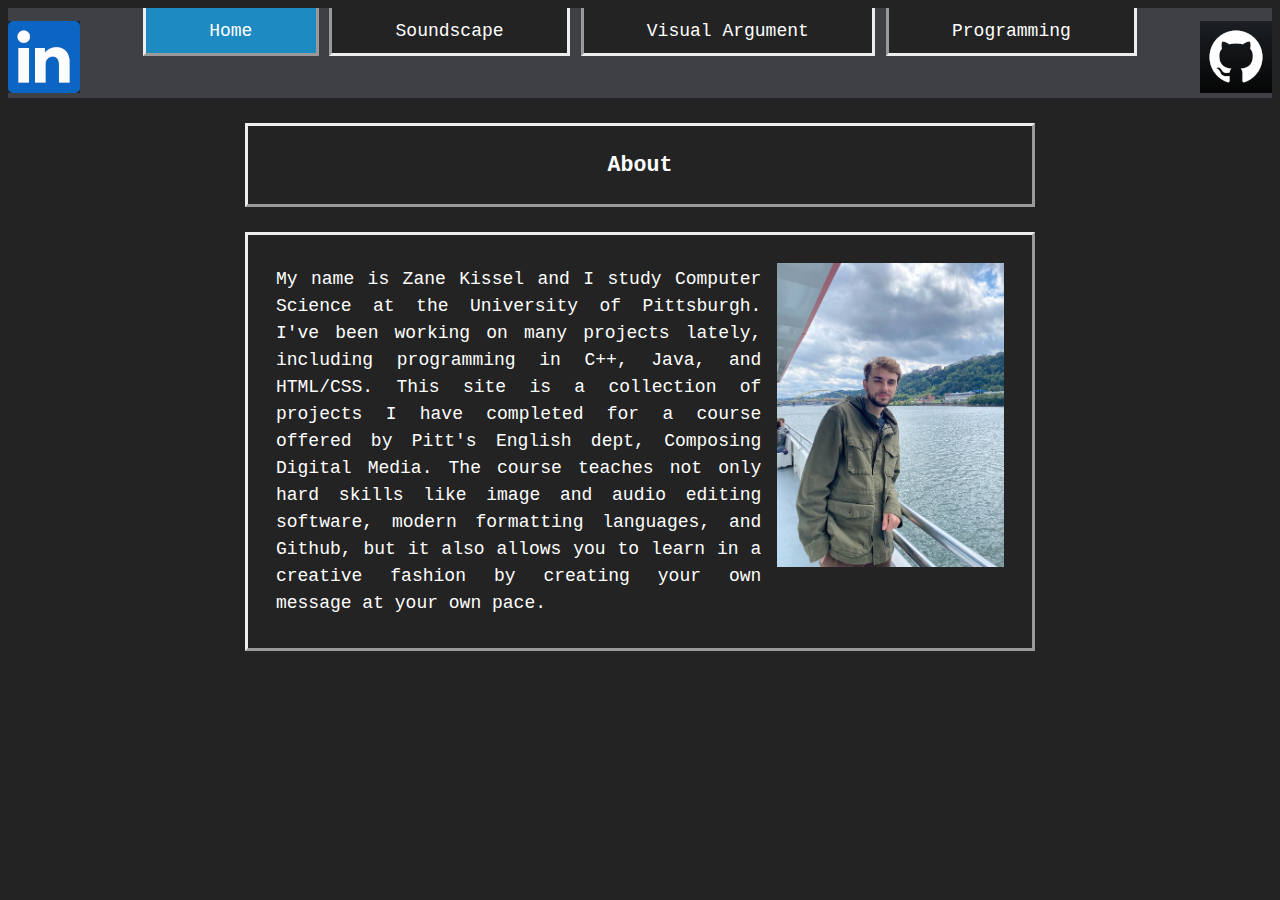
<file: web-portfolio/index.html>
<!DOCTYPE html>
<html lang="en-US">
    <head>
        <meta charset="UTF-8">
        <meta name="description" content="Website portfolio for ENGCMP0610">
        <meta name="keywords" content="Audacity, GIMP, HTML, CSS, Digital, Media">
        <meta name="author" content="Zane Kissel">
        <title>Digital Media Portfolio</title>
        <link rel="stylesheet" type="text/css" href="css/styles.css">
    </head>

    <body>
        <div class="navbar">
            <a class="linkedin" href="https://www.linkedin.com/in/zane-kissel-00213a257/"><img src="img/linkedin.png"></a>
            <a class="active" href="index.html">Home</a>
            <a href="soundscape.html">Soundscape</a>
            <a href="visualarg.html">Visual Argument</a>
            <a href="programming.html">Programming</a>
            <a class="github" href="http://github.com/zekissel/"><img src="img/github.png"></a>
        </div>

        <div class="main">

            <h1>About</h1>
            
        </div>

        <div class="main">

            <div class="profile">

                <img src="img/on_boat.jpg">

            </div>

            <p>
                My name is Zane Kissel and I study Computer Science at the University of Pittsburgh.
                I've been working on many projects lately, including programming in C++, Java, and HTML/CSS.
                This site is a collection of projects I have completed for a course offered by Pitt's English dept, Composing Digital Media.
                The course teaches not only hard skills like image and audio editing software, modern formatting languages, and Github, 
                but it also allows you to learn in a creative fashion by creating your own message at your own pace.
            </p>
            
            
        </div>


    </body>
</html>
</file>
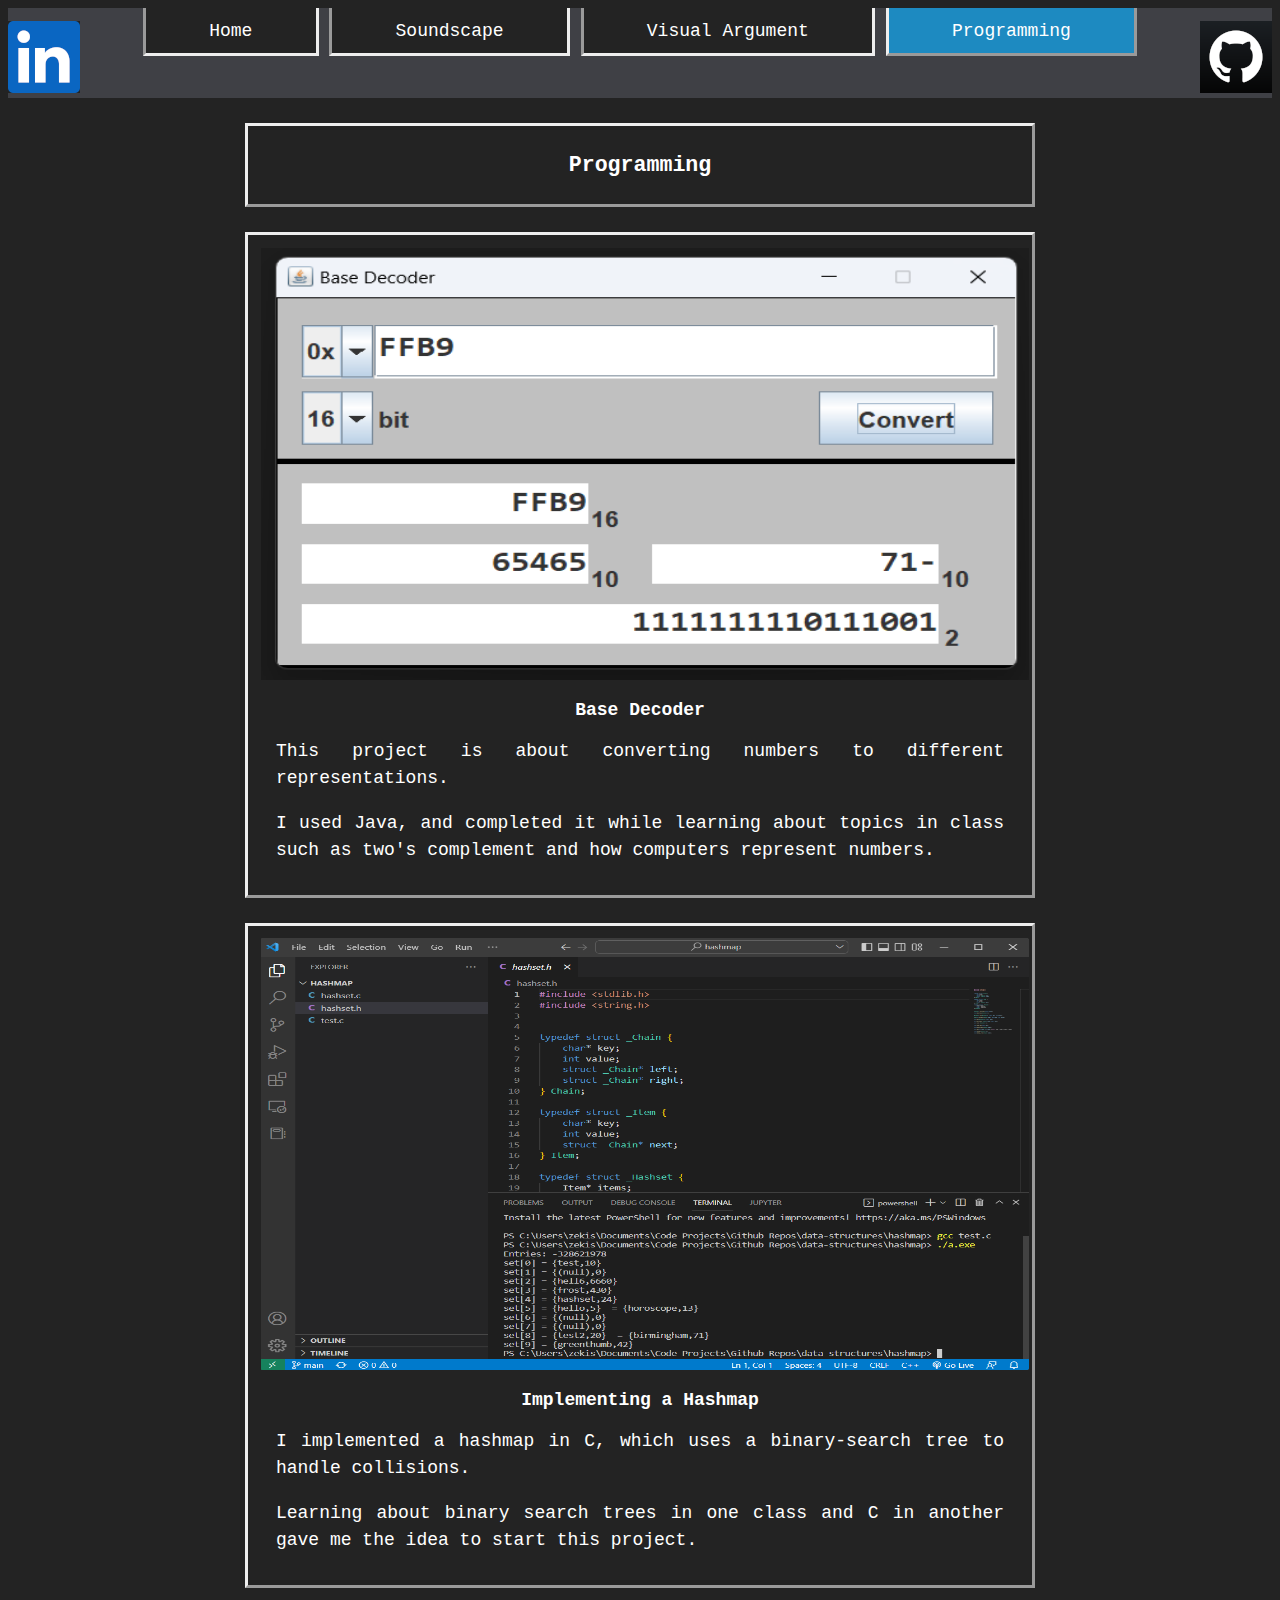
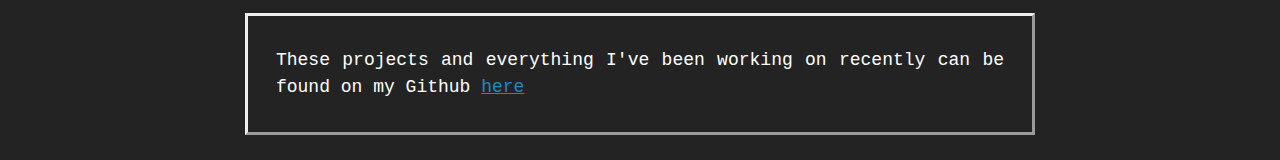
<file: web-portfolio/programming.html>
<!DOCTYPE html>
<html lang="en-US">
    <head>
        <meta charset="UTF-8">
        <meta name="description" content="Website portfolio for ENGCMP0610">
        <meta name="keywords" content="Audacity, GIMP, HTML, CSS, Digital, Media">
        <meta name="author" content="Zane Kissel">
        <title>Digital Media Portfolio - Programming</title>
        <link rel="stylesheet" type="text/css" href="css/styles.css">
    </head>

    <body>
        <div class="navbar">
            <a class="linkedin" href="https://www.linkedin.com/in/zane-kissel-00213a257/"><img src="img/linkedin.png"></a>
            <a href="index.html">Home</a>
            <a href="soundscape.html">Soundscape</a>
            <a href="visualarg.html">Visual Argument</a>
            <a class="active" href="programming.html">Programming</a>
            <a class="github" href="http://github.com/zekissel/"><img src="img/github.png"></a>
        </div>

        <div class="main">

            <h1>Programming</h1>
            
        </div>

        <div class="main">
            <img src="img/decoder-pic.png" width="768" height="432">

            <h2>Base Decoder</h2>

            <p>This project is about converting numbers to different representations.</p>
            <p>I used Java, and completed it while learning about topics in class such as two's complement and how computers represent numbers.</p>
        </div>

        <div class="main">
            <img src="img/hashset-pic.png" width="768" height="432">

            <h2>Implementing a Hashmap</h2>

            <p>I implemented a hashmap in C, which uses a binary-search tree to handle collisions.</p>
            <p>Learning about binary search trees in one class and C in another gave me the idea to start this project.</p>
        </div>

        <div class="main">
            <p>These projects and everything I've been working on recently can be found on my Github <a class="link" href="https://github.com/zekissel?tab=repositories">here</a></p>
        </div>
    </body>
</html>
</file>
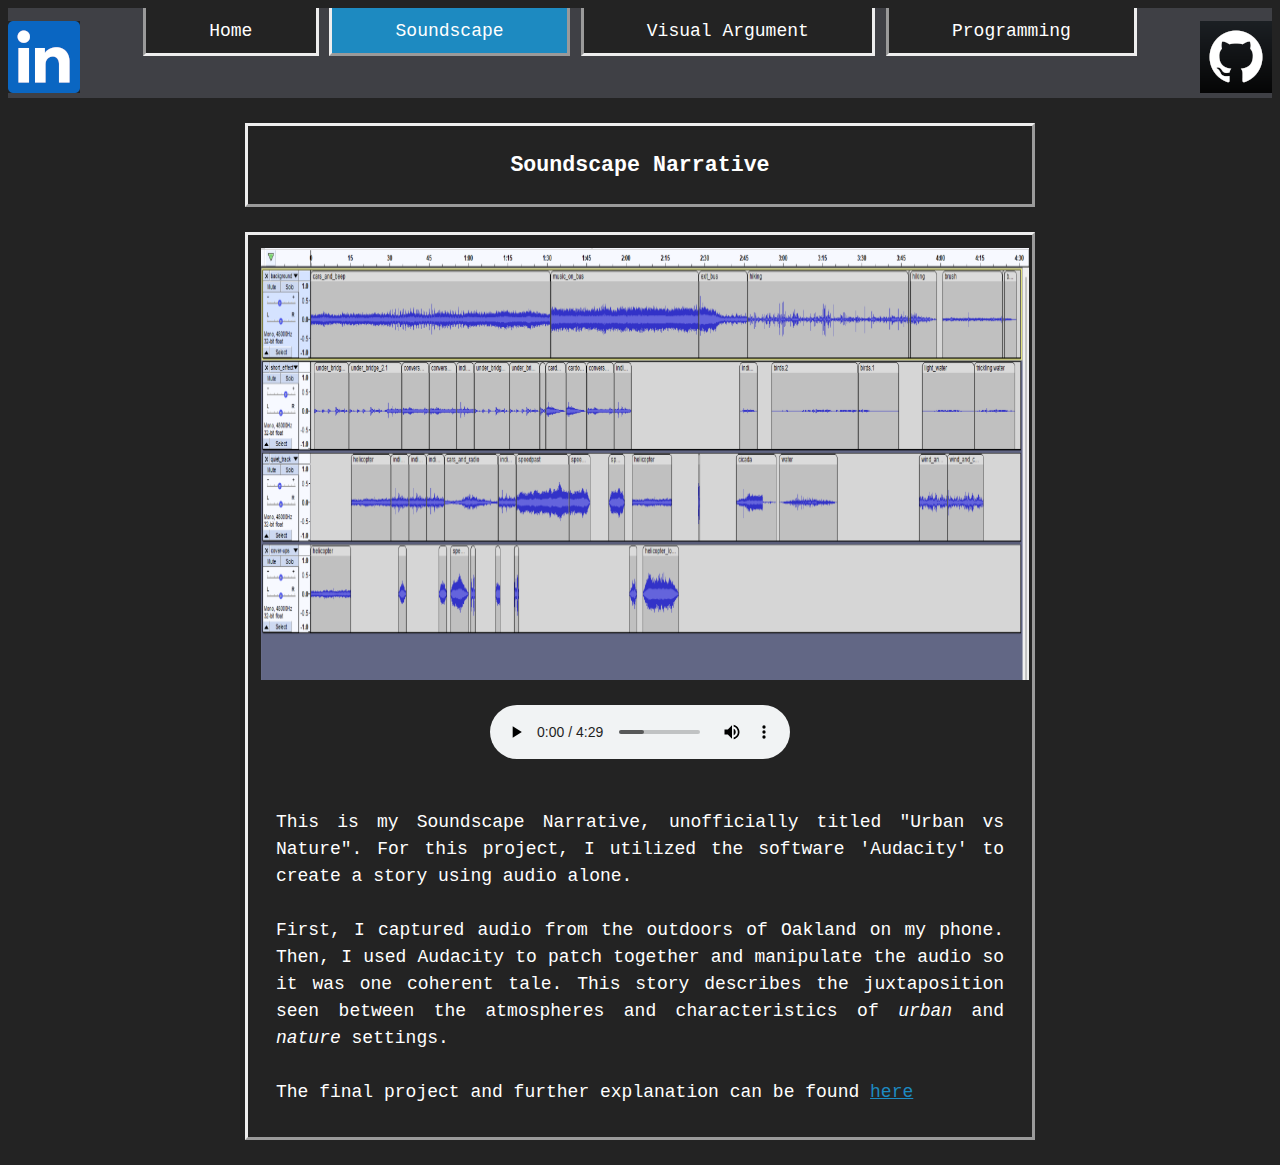
<file: web-portfolio/soundscape.html>
<!DOCTYPE html>
<html lang="en-US">
    <head>
        <meta charset="UTF-8">
        <meta name="description" content="Website portfolio for ENGCMP0610">
        <meta name="keywords" content="Audacity, GIMP, HTML, CSS, Digital, Media">
        <meta name="author" content="Zane Kissel">
        <title>Digital Media Portfolio - Soundscape</title>
        <link rel="stylesheet" type="text/css" href="css/styles.css">
    </head>

    <body>
        <div class="navbar">
            <a class="linkedin" href="https://www.linkedin.com/in/zane-kissel-00213a257/"><img src="img/linkedin.png"></a>
            <a href="index.html">Home</a>
            <a class="active" href="soundscape.html">Soundscape</a>
            <a href="visualarg.html">Visual Argument</a>
            <a href="programming.html">Programming</a>
            <a class="github" href="http://github.com/zekissel/"><img src="img/github.png"></a>
        </div>

        <div class="main">

            <h1>Soundscape Narrative</h1>
            
        </div>

        <div class="main">
            <img src="img/soundscape-pic.png" width="768" height="432">

            <br><br>
            <audio controls>
                <source src="audio/soundscape-final.mp3" type="audio/mpeg">
                Your browser does not support the audio element.
            </audio>

            <p>
                <br>
                This is my Soundscape Narrative, unofficially titled "Urban vs Nature".
                For this project, I utilized the software 'Audacity' to create a story using audio alone.
                <br><br>
                First, I captured audio from the outdoors of Oakland on my phone.
                Then, I used Audacity to patch together and manipulate the audio so it was one coherent tale.
                This story describes the juxtaposition seen between the atmospheres and characteristics of <em>urban</em> and <em>nature</em> settings.
                <br><br>
                The final project and further explanation can be found <a class="link" href="https://github.com/zekissel/soundscape-cdm">here</a>
            </p> 
        </div>

    </body>
</html>
</file>
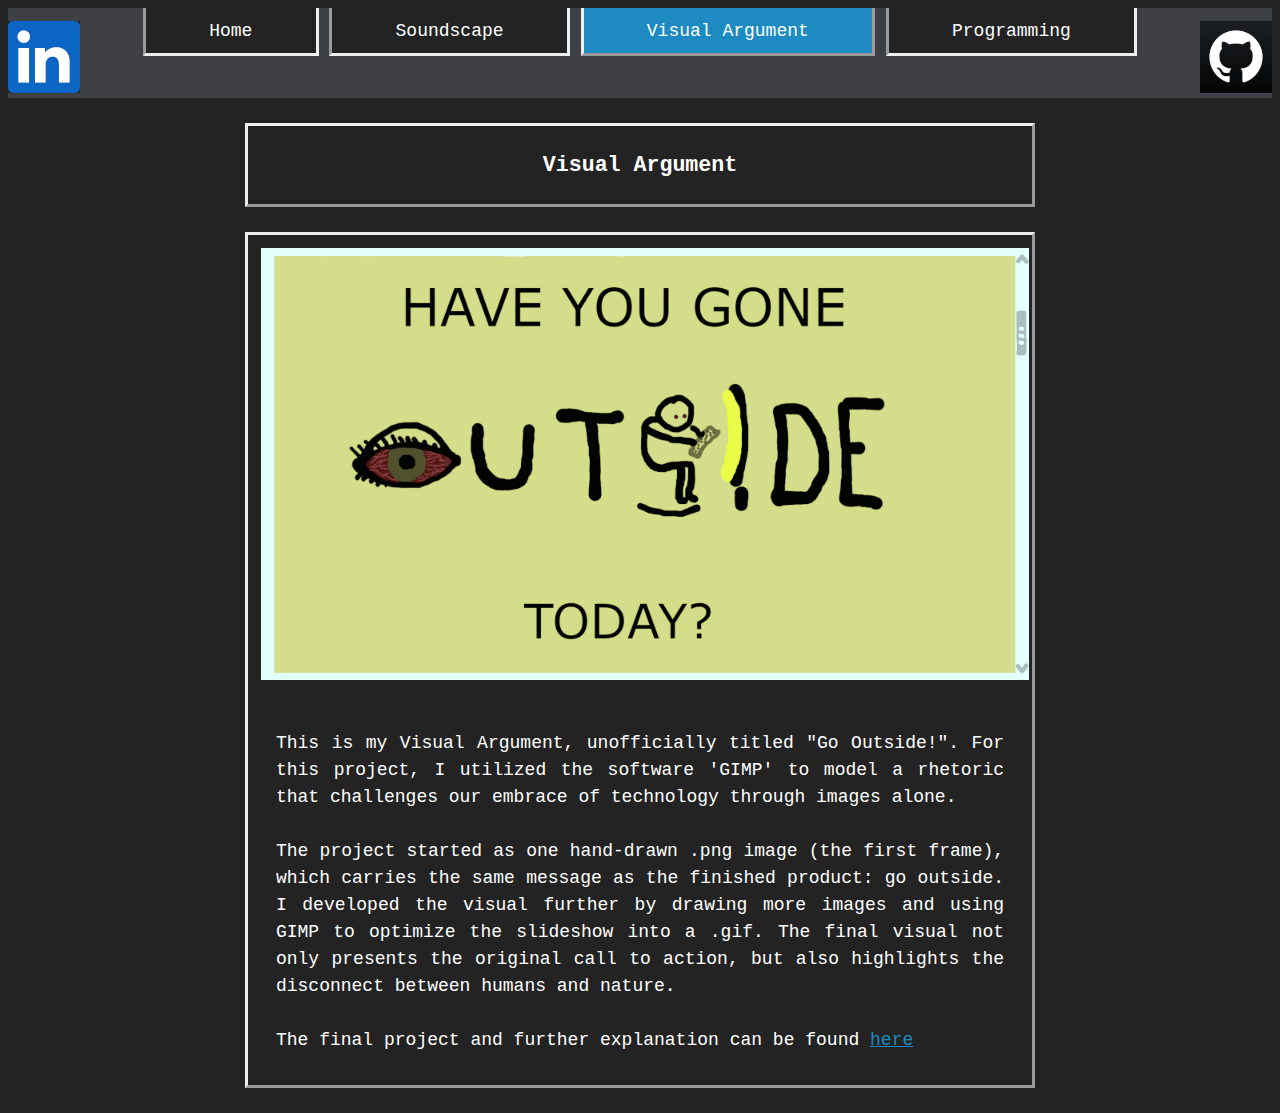
<file: web-portfolio/visualarg.html>
<!DOCTYPE html>
<html lang="en-US">
    <head>
        <meta charset="UTF-8">
        <meta name="description" content="Website portfolio for ENGCMP0610">
        <meta name="keywords" content="Audacity, GIMP, HTML, CSS, Digital, Media">
        <meta name="author" content="Zane Kissel">
        <title>Digital Media Portfolio - Visual Argument</title>
        <link rel="stylesheet" type="text/css" href="css/styles.css">
    </head>

    <body>
        <div class="navbar">
            <a class="linkedin" href="https://www.linkedin.com/in/zane-kissel-00213a257/"><img src="img/linkedin.png"></a>
            <a href="index.html">Home</a>
            <a href="soundscape.html">Soundscape</a>
            <a class="active" href="visualarg.html">Visual Argument</a>
            <a href="programming.html">Programming</a>
            <a class="github" href="http://github.com/zekissel/"><img src="img/github.png"></a>
        </div>

        <div class="main">

            <h1>Visual Argument</h1>
            
        </div>

        <div class="main">
            <img src="img/project-final.gif" width="768" height="432">

            <p>
                <br>
                This is my Visual Argument, unofficially titled "Go Outside!".
                For this project, I utilized the software 'GIMP' to model a rhetoric that challenges our embrace of technology through images alone.
                <br><br>
                The project started as one hand-drawn .png image (the first frame), which carries the same message as the finished product: go outside.
                I developed the visual further by drawing more images and using GIMP to optimize the slideshow into a .gif.
                The final visual not only presents the original call to action, but also highlights the disconnect between humans and nature.
                <br><br>
                The final project and further explanation can be found <a class="link" href="https://github.com/zekissel/visual-arg-cdm">here</a>
            </p> 
        </div>

    </body>
</html>
</file>
<file: web-portfolio/css/styles.css>
:root {
    --bg: #232323;
    --nb_bg: #3F4045;
    --nb_active: #1D8AC1;
    --nb_active_hover: #339DDA;
    --nb_hover: #3b3b49;

    --courier: 'Courier New', Courier, monospace;
    --lucida: "Lucida Console", "Courier New", monospace;
}

* {
    font-family: var(--lucida);
    font-size: 18px;
    background-color: var(--bg);
    color: white;
    text-decoration: none;
}

.navbar {
    padding: 1% 0 0 0;
    margin: 0;
    text-align: center;
    width: 100%;
    background-color: var(--nb_bg);
    overflow: hidden;
}

.navbar a {
    padding: 1% 5%;
    border-style: inset;
}

.navbar a.github {
    float: right;
    padding: 0;
    margin: 0;
    border-style: none;
    background-color: var(--nb_bg);
}

.navbar a.linkedin {
    float: left;
    padding: 0;
    margin: 0;
    border-style: none;
    background-color: var(--nb_bg);
}

.navbar a.active {
    background-color: var(--nb_active);
    border-style: outset;
}

.navbar a:hover {
    background-color: var(--nb_hover);
}

.navbar a.active:hover {
    background-color: var(--nb_active_hover);
}

.main {
    margin: 2% auto;
    width: 60%;
    border-style: outset;
    padding: 1%;
    text-align: center;
    overflow: hidden;
}

.main h1 {
    font-size: larger;
}

.main p {
    text-align: justify;
    padding: 0 2%;
    line-height: 150%;
}

.profile img {
    float: right;
    height: 30%;
    width: 30%;
    margin: 2%;
}

.link {
    text-decoration: underline;
    color: var(--nb_active);
}
</file>
